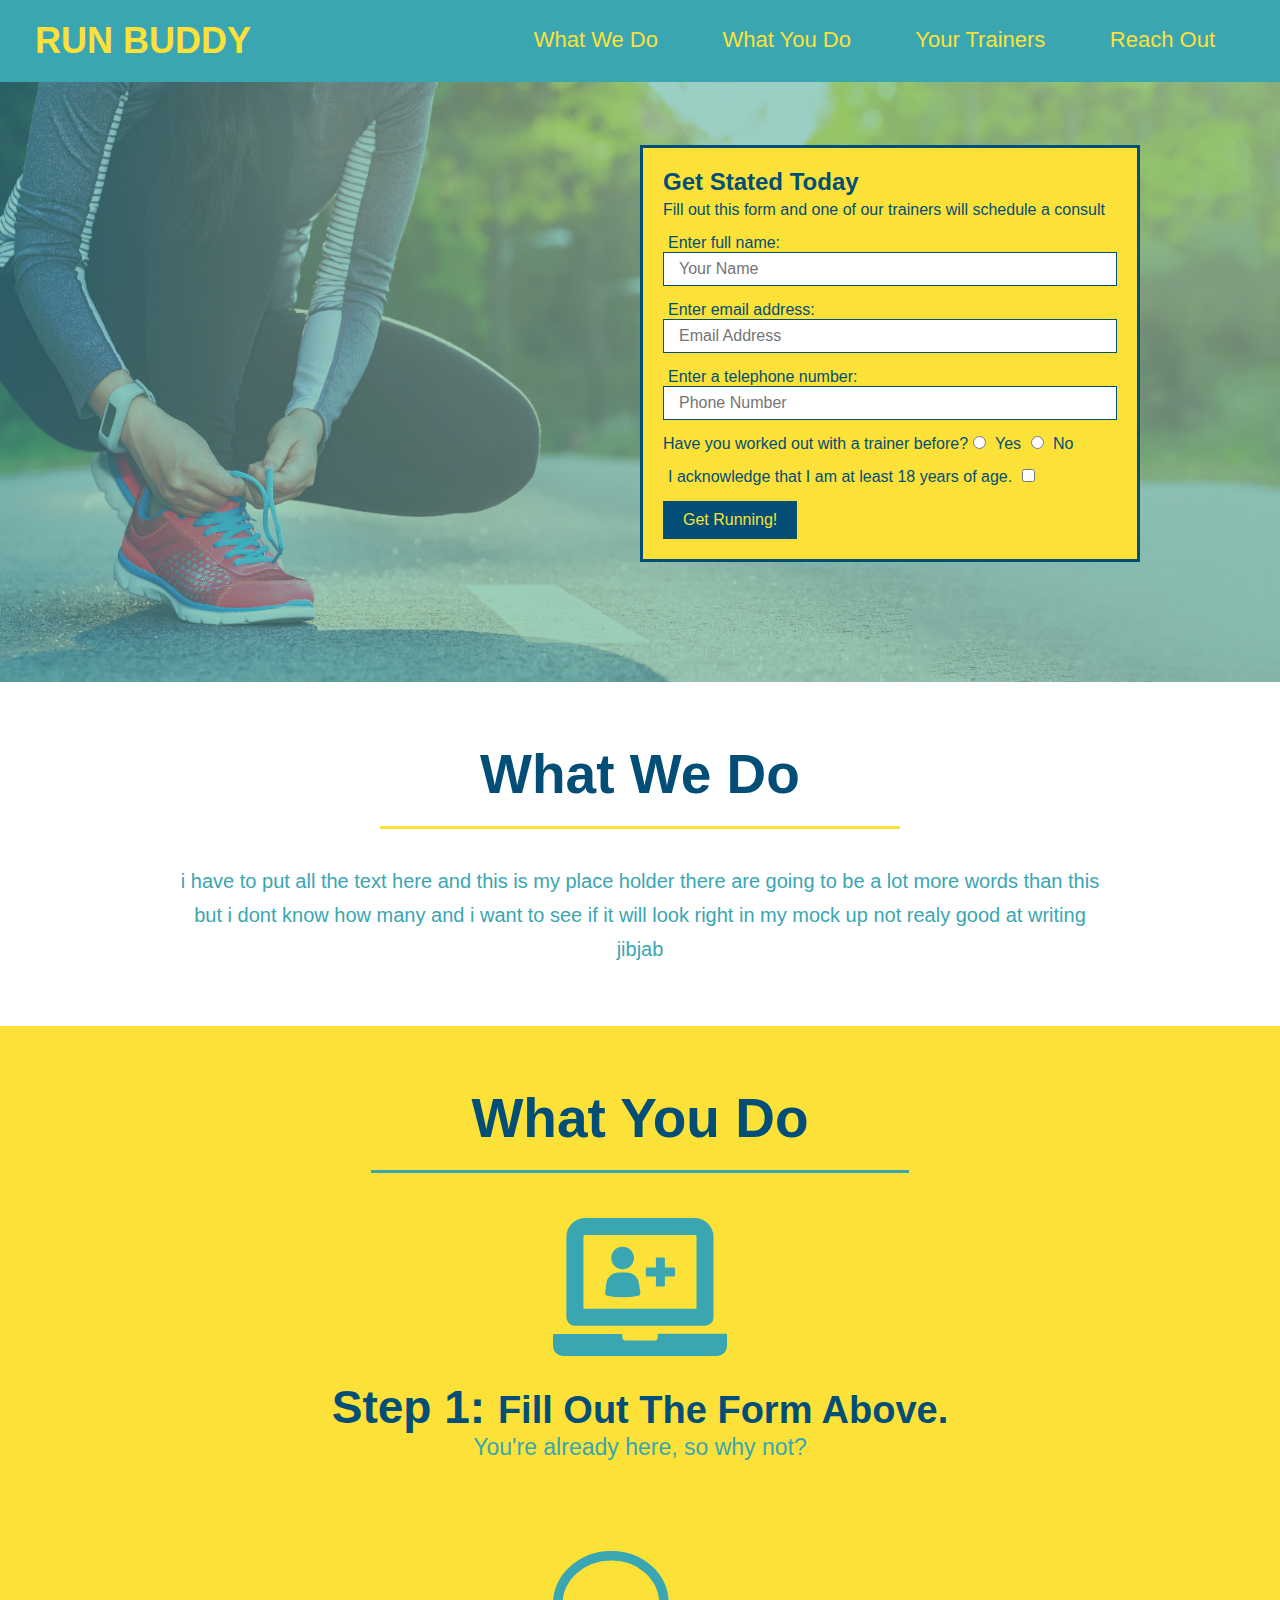
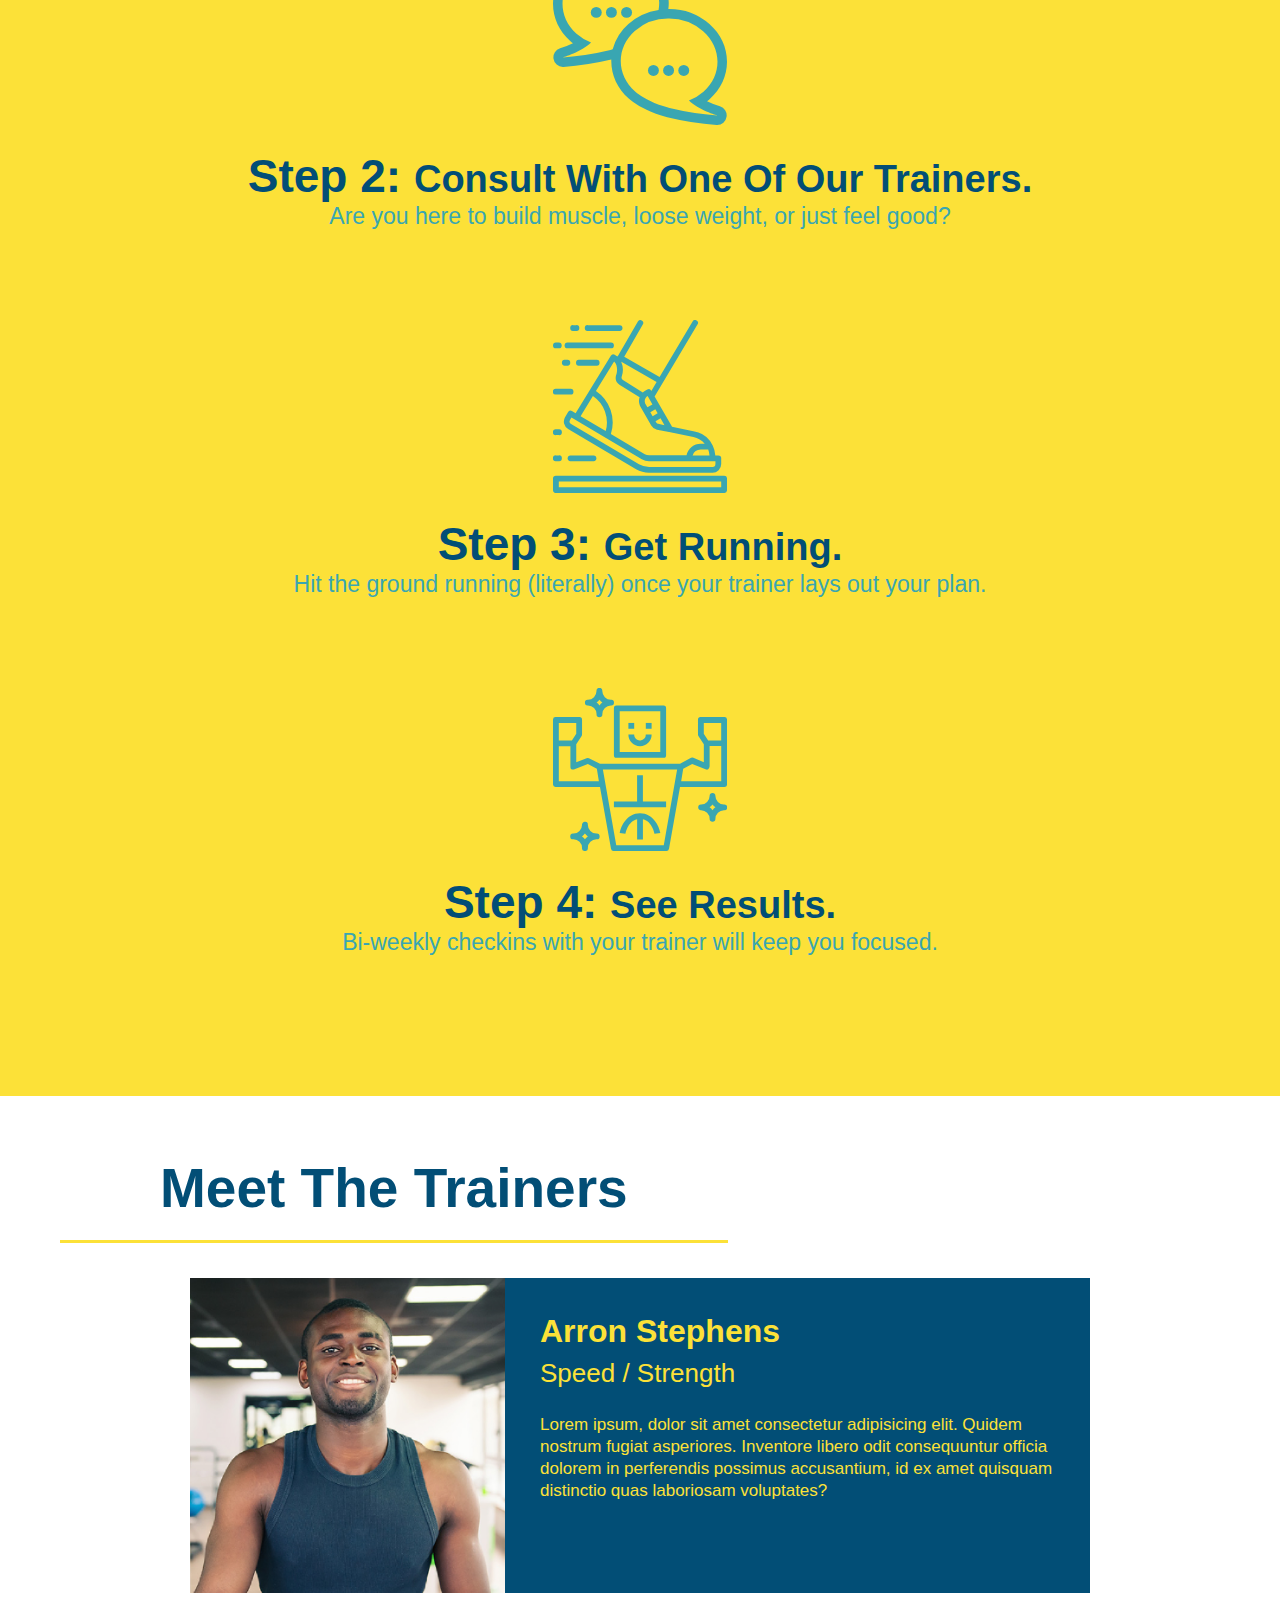
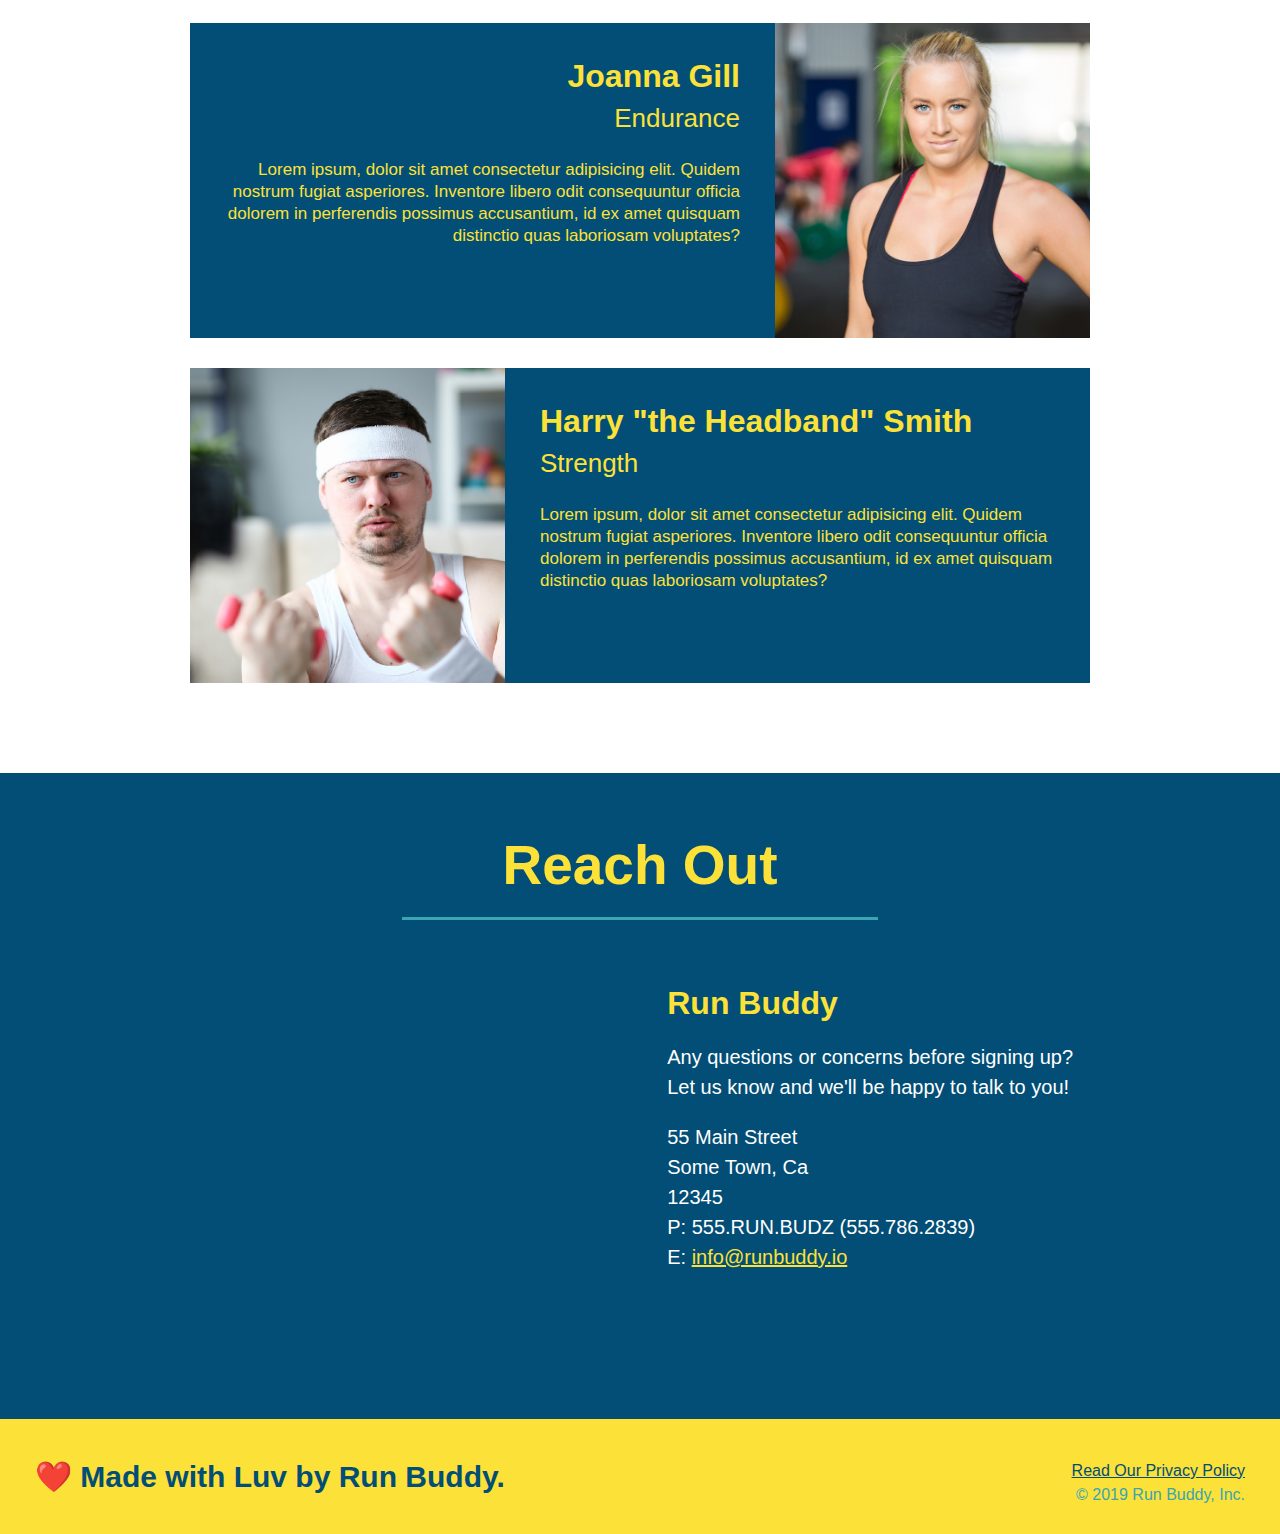
<file: index.html>
<!DOCTYPE html>

<html lang="en">

    <head>

        <link rel="stylesheet" href="./assets/css/style.css"/>

        <meta charset="UTF-8" />

        <title>Run Buddy</title>

    </head>
<!-- navigation -->

<header>

    <h1>
        
        <a href="/">RUN BUDDY</a>

    </h1>

    <nav>

        <!-- Unordered list element -->

        <ul> 

            <!-- List item element -->

            <li>

                <!-- Anchor elememt -->

                <a href="#what-we-do">What We Do</a>

            </li>

            <li>

                <a href="#what-you-do">What You Do</a>

            </li>

            <li>

                <a href="#your-trainers">Your Trainers</a>

            </li>

            <li>

                <a href="#reach-out">Reach Out</a>

            </li>

        </ul>

    </nav>

</header>

<!-- hero/jumbotron -->

<section class="hero">

    <div class="hero-form">

        <h3>Get Stated Today</h3>

        <p>Fill out this form and one of our trainers will schedule a consult</p>

    <!-- Add form element -->

    <form>

        <label for="name">Enter full name:</label>

        <input type="text" placeholder="Your Name" name="name" id="name" class="form-input" />

        <label for="email">Enter email address:</label>

        <input type="email" placeholder="Email Address" name="email" id="email" class="form-input" />
        
        <label for="phone">Enter a telephone number:</label>

        <input type="tel" placeholder="Phone Number" name="phone" id="phone" class="form-input" />

        <p>
            Have you worked out with a trainer before?

            <input type="radio" name="trainer-confirm" id="trainer-yes" />

            <label for="trainer-yes">Yes</label>

            <input type="radio" name="trainer-confirm" id="trainer-no" />

            <label for="trainer-no">No</label>

        </p>

        <p>

            <label for="checkbox">
                
                I acknowledge that I am at least 18 years of age.
            
            </label>

            <input type="checkbox" name="age-confirm" id="checkbox" />

        </p>

        <button type="submit">

            Get Running!

        </button>

    </form>

    </div>

</section>
<!-- end hero/jumbotron -->



<!-- "what we do" section -->

<section id="what-we-do" class="intro">

    <h2 class="section-title primary-border">
        
        What We Do
    
    </h2>

    <p>

        i have to put all the text here and this is my place holder there are going to be a lot more words than this but i dont know how many and i want to see if it will look right in my mock up not realy good at writing jibjab

    </p>

</section>


<!-- "what you do" -->

<section id="what-you-do" class="steps">

    <h2 class="section-title secondary-border">
        
        What You Do
    
    </h2>

    <div>

        <img src="./assets/images/step-1.svg" alt=""/>

        <h3>Step 1: <span>Fill Out The Form Above.</span></h3>

        <p>You're already here, so why not?</p>

    </div>

    <div>

        <img src="./assets/images/step-2.svg" alt=""/>
        
        <h3>Step 2: <span>Consult With One Of Our Trainers.</span></h3>

        <p> Are you here to build muscle, loose weight, or just feel good?</p>

    </div>

    <div>

        <img src="./assets/images/step-3.svg" alt=""/>

        <h3>Step 3: <span>Get Running.</span></h3>

        <p>Hit the ground running (literally) once your trainer lays out your plan.</p>

    </div>

    <div>

        <img src="./assets/images/step-4.svg" alt=""/>

        <h3>Step 4: <span>See Results.</span></h3>

        <p>Bi-weekly checkins with your trainer will keep you focused.</p>

    </div>

</section>


<!-- "met the trainers" section -->

<section id="your-trainers" class="trainers">

    <h2 class="section-title primary-border">
        
        Meet The Trainers
    
    </h2>


    <!-- first trainer bio -->

    <article class="trainer">

        <img src="./assets/images/trainer-1.jpg" alt="Arron Stephens in his workout clothes, ready to pump iron" />

        <div class="trainer-bio text-left">

            <h3>Arron Stephens</h3>

            <h4>Speed / Strength</h4>

            <p>

                Lorem ipsum, dolor sit amet consectetur adipisicing elit. Quidem nostrum fugiat asperiores. Inventore libero odit consequuntur officia dolorem in perferendis possimus accusantium, id ex amet quisquam distinctio quas laboriosam voluptates?

            </p>

        </div>

    </article>

    
    <!-- second trainer bio -->

    <article class="trainer">

        <div class="trainer-bio text-right">

            <h3>Joanna Gill</h3>

            <h4>Endurance</h4>

            <p>

                Lorem ipsum, dolor sit amet consectetur adipisicing elit. Quidem nostrum fugiat asperiores. Inventore libero odit consequuntur officia dolorem in perferendis possimus accusantium, id ex amet quisquam distinctio quas laboriosam voluptates?

            </p>

        </div>

        <img src="./assets/images/trainer-2.jpg" alt="Joanna Gill cooling off after a workout" />
        
    </article>


    <!-- third trainer bio -->

    <article class="trainer">

        <img src="./assets/images/trainer-3.jpg" alt="Harry Smith wearing a headband and lifting comically small pink weights" />

        <div class="trainer-bio text-left">

            <h3>Harry "the Headband" Smith</h3>

            <h4>Strength</h4>

            <p>

                Lorem ipsum, dolor sit amet consectetur adipisicing elit. Quidem nostrum fugiat asperiores. Inventore libero odit consequuntur officia dolorem in perferendis possimus accusantium, id ex amet quisquam distinctio quas laboriosam voluptates?

            </p>

        </div>
        
    </article>

</section>

<!-- "reach out" section -->

<section id="reach-out" class="contact">
    
    <h2 class="section-title secondary-border">Reach Out</h2>

    <div class="contact-info">

        <iframe src="https://www.google.com/maps/embed?pb=!1m18!1m12!1m3!1d3310.6046967775546!2d-118.27391730000001!3d33.9255722!2m3!1f0!2f0!3f0!3m2!1i1024!2i768!4f13.1!3m3!1m2!1s0x80c2c98704fbfc35%3A0xab2a5a52187b3f72!2sS%20Main%20St%2C%20California!5e0!3m2!1sen!2sus!4v1650468134865!5m2!1sen!2sus" 
        
        style="border:0;" 
        
        allowfullscreen="" 
        
        loading="lazy" 
        
        referrerpolicy="no-referrer-when-downgrade">
    
    </iframe>

    <div>

        <h3> Run Buddy</h3>

        <p>

            Any questions or concerns before signing up?

            <br />

            Let us know and we'll be happy to talk to you!

        </p>

        <address>

            55 Main Street <br />

            Some Town, Ca <br />

            12345 <br />

            P: 555.RUN.BUDZ (555.786.2839) <br />

            E: <a href="mailto:info@runbuddy.io">info@runbuddy.io</a>

        </address>

    </div>

    </div>

</section>


<!-- footer -->

<footer>

    <h2> ❤️ Made with Luv by Run Buddy.</h2>

    <div>

        <a href="privacy-policy.html">Read Our Privacy Policy</a><br />

        &copy; 2019 Run Buddy, Inc.

    </div>

</footer>
</file>
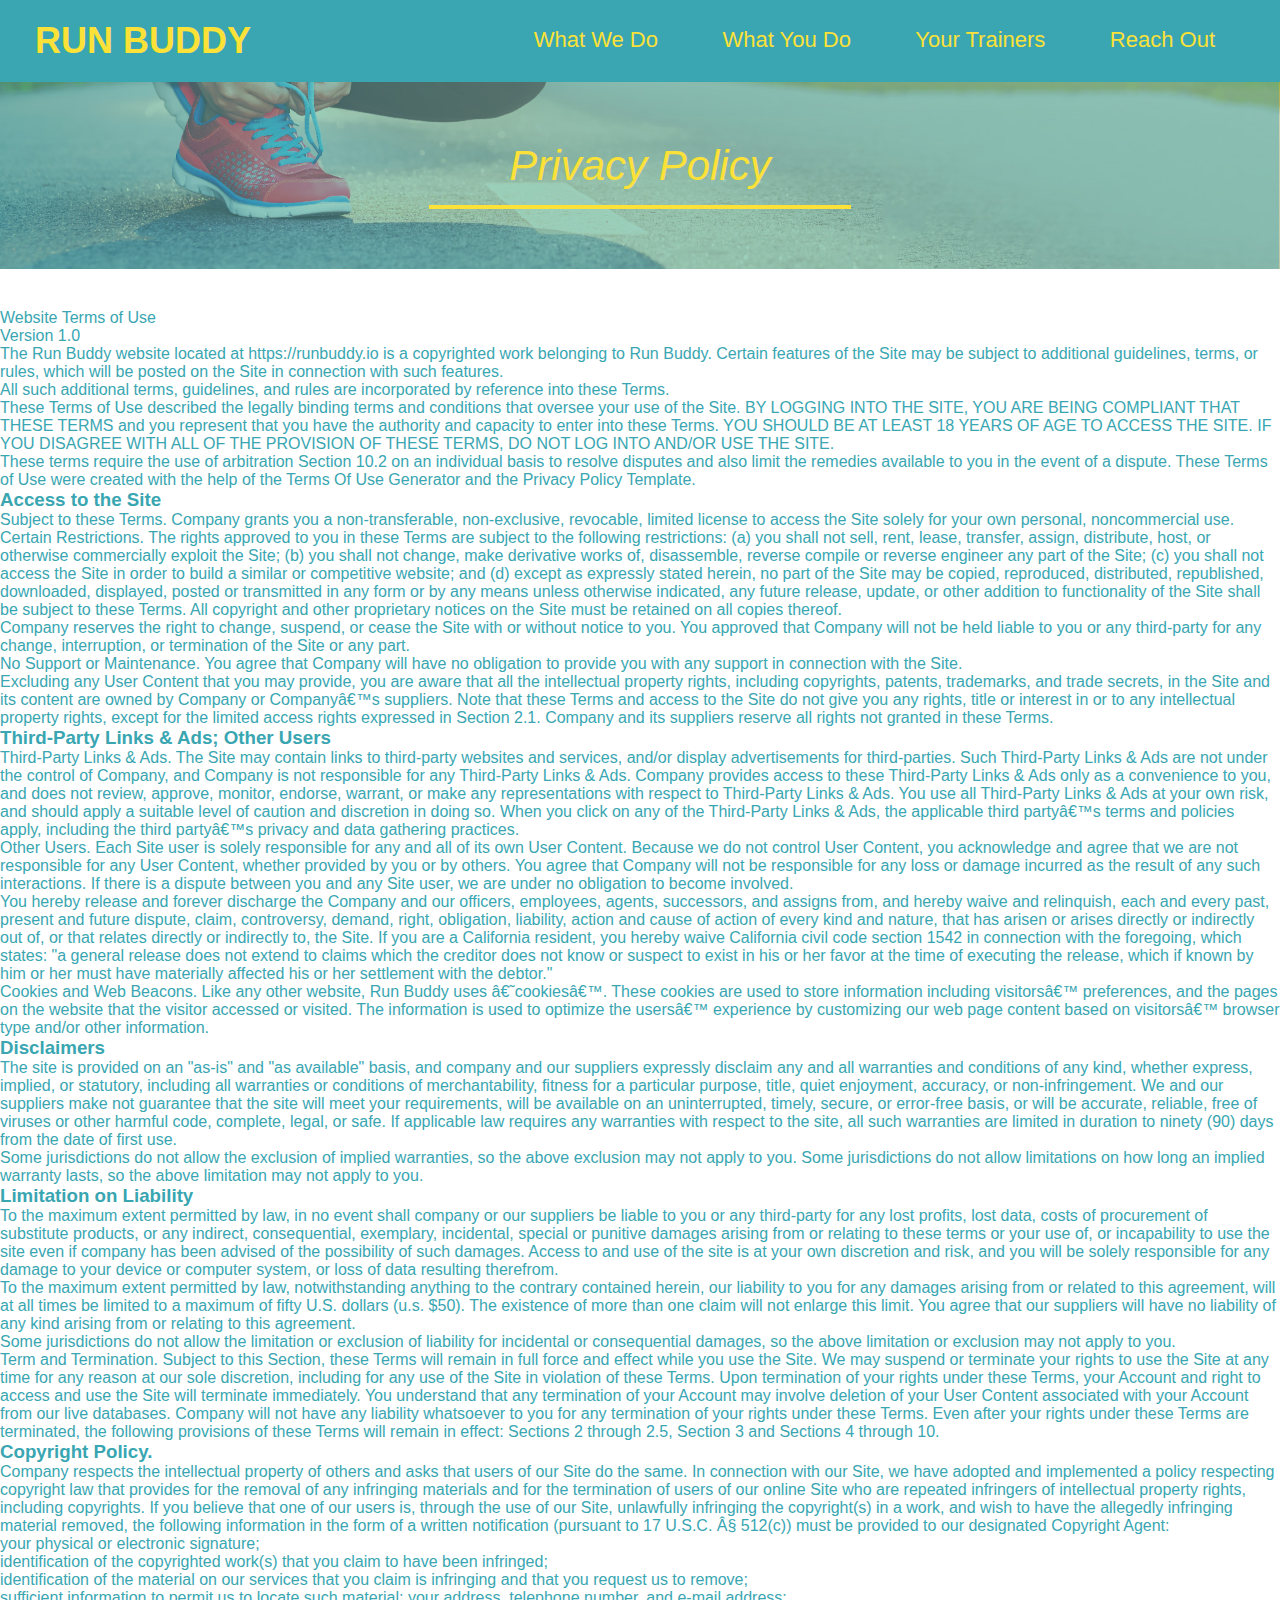
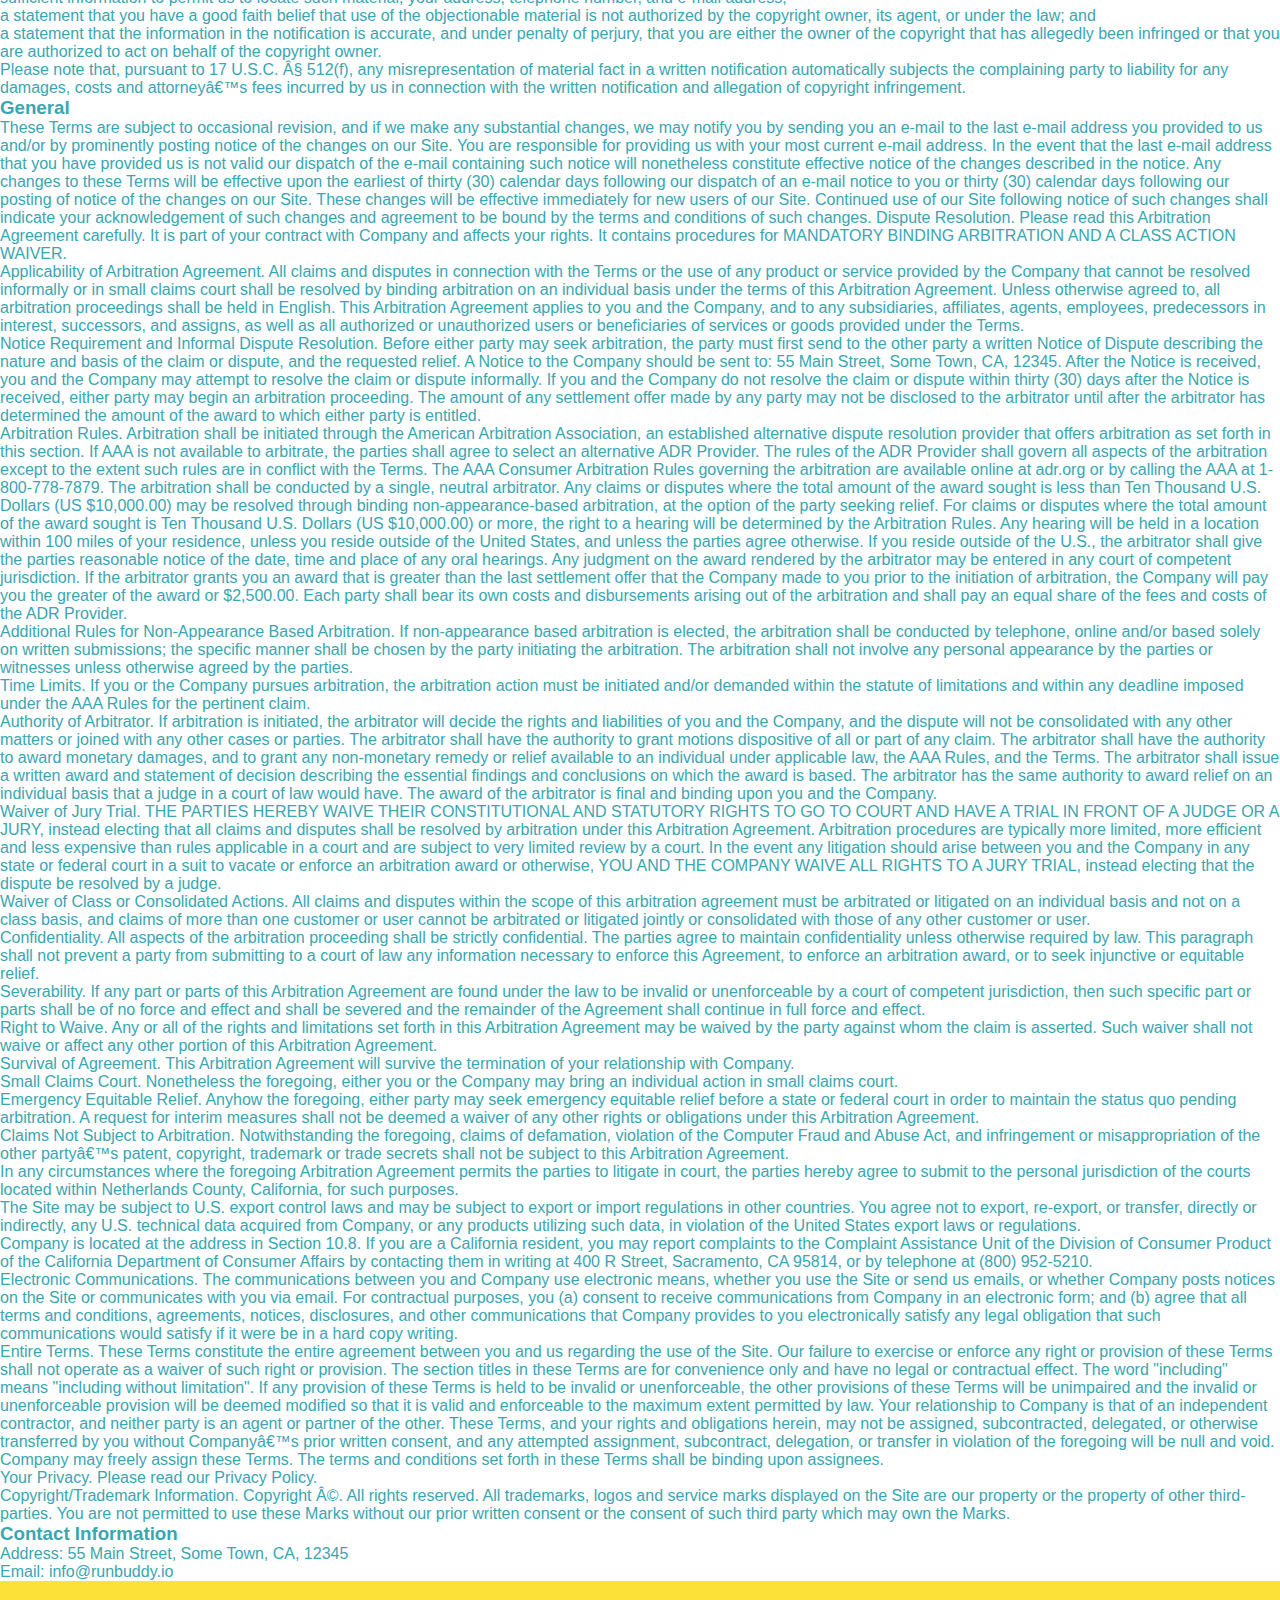
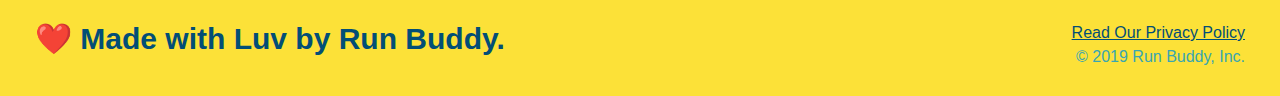
<file: privacy-policy.html>
<!DOCTYPE html>

<html lang="en">

    <head>

        <link rel="stylesheet" href="./assets/css/style.css"/>

        <link rel="stylesheet" href="./assets/css/secondary-styles.css">

        <meta charset="UTF-8" />

        <title>Privacy Policy - Run Buddy</title>

    </head>

    <!-- Navigation -->

    <header>

        <h1>
            
            <a href="/">RUN BUDDY</a>
    
        </h1>
    
        <nav>
    
            <!-- Unordered list element -->
    
            <ul> 
    
                <!-- List item element -->
    
                <li>
    
                    <!-- Anchor elememt -->
    
                    <a href="./index.html#what-we-do">What We Do</a>
    
                </li>
    
                <li>
    
                    <a href="./index.html#what-you-do">What You Do</a>
    
                </li>
    
                <li>
    
                    <a href="./index.html#your-trainers">Your Trainers</a>
    
                </li>
    
                <li>
    
                    <a href="./index.html#reach-out">Reach Out</a>
    
                </li>
    
            </ul>
    
        </nav>
    
    </header>

    <!-- Privacy Policy verbiage start -->


    <section class="hero">

        <h2 class="page-title">

            Privacy Policy

        </h2>

    </section>

    <article class="secondary-content">

        <p>
            Website Terms of Use
          </p>
    
          <p>
            Version 1.0
          </p>
    
          <p>
            The Run Buddy website located at https://runbuddy.io is a copyrighted work belonging to Run Buddy. Certain
            features of the Site may be subject to additional guidelines, terms, or rules, which will be posted on the Site
            in connection with such features.
          </p>
    
          <p>
            All such additional terms, guidelines, and rules are incorporated by reference into these Terms.
          </p>
    
          <p>
            These Terms of Use described the legally binding terms and conditions that oversee your use of the Site. BY
            LOGGING INTO THE SITE, YOU ARE BEING COMPLIANT THAT THESE TERMS and you represent that you have the authority
            and capacity to enter into these Terms. YOU SHOULD BE AT LEAST 18 YEARS OF AGE TO ACCESS THE SITE. IF YOU
            DISAGREE WITH ALL OF THE PROVISION OF THESE TERMS, DO NOT LOG INTO AND/OR USE THE SITE.
          </p>
    
          <p>
            These terms require the use of arbitration Section 10.2 on an individual basis to resolve disputes and also
            limit the remedies available to you in the event of a dispute. These Terms of Use were created with the help of
            the Terms Of Use Generator and the Privacy Policy Template.
          </p>
    
          <h3>
            Access to the Site
          </h3>
    
          <p>
            Subject to these Terms. Company grants you a non-transferable, non-exclusive, revocable, limited license to
            access the Site solely for your own personal, noncommercial use.
          </p>
    
          <p>
            Certain Restrictions. The rights approved to you in these Terms are subject to the following restrictions: (a)
            you shall not sell, rent, lease, transfer, assign, distribute, host, or otherwise commercially exploit the Site;
            (b) you shall not change, make derivative works of, disassemble, reverse compile or reverse engineer any part of
            the Site; (c) you shall not access the Site in order to build a similar or competitive website; and (d) except
            as expressly stated herein, no part of the Site may be copied, reproduced, distributed, republished, downloaded,
            displayed, posted or transmitted in any form or by any means unless otherwise indicated, any future release,
            update, or other addition to functionality of the Site shall be subject to these Terms. All copyright and other
            proprietary notices on the Site must be retained on all copies thereof.
          </p>
    
          <p>
            Company reserves the right to change, suspend, or cease the Site with or without notice to you. You approved
            that Company will not be held liable to you or any third-party for any change, interruption, or termination of
            the Site or any part.
          </p>
    
          <p>
            No Support or Maintenance. You agree that Company will have no obligation to provide you with any support in
            connection with the Site.
          </p>
    
          <p>
            Excluding any User Content that you may provide, you are aware that all the intellectual property rights,
            including copyrights, patents, trademarks, and trade secrets, in the Site and its content are owned by Company
            or Companyâ€™s suppliers. Note that these Terms and access to the Site do not give you any rights, title or
            interest in or to any intellectual property rights, except for the limited access rights expressed in Section
            2.1. Company and its suppliers reserve all rights not granted in these Terms.
          </p>
    
          <h3>
            Third-Party Links & Ads; Other Users
          </h3>
    
          <p>
            Third-Party Links & Ads. The Site may contain links to third-party websites and services, and/or display
            advertisements for third-parties. Such Third-Party Links & Ads are not under the control of Company, and Company
            is not responsible for any Third-Party Links & Ads. Company provides access to these Third-Party Links & Ads
            only as a convenience to you, and does not review, approve, monitor, endorse, warrant, or make any
            representations with respect to Third-Party Links & Ads. You use all Third-Party Links & Ads at your own risk,
            and should apply a suitable level of caution and discretion in doing so. When you click on any of the
            Third-Party Links & Ads, the applicable third partyâ€™s terms and policies apply, including the third partyâ€™s
            privacy and data gathering practices.
          </p>
    
          <p>
            Other Users. Each Site user is solely responsible for any and all of its own User Content. Because we do not
            control User Content, you acknowledge and agree that we are not responsible for any User Content, whether
            provided by you or by others. You agree that Company will not be responsible for any loss or damage incurred as
            the result of any such interactions. If there is a dispute between you and any Site user, we are under no
            obligation to become involved.
          </p>
    
          <p>
            You hereby release and forever discharge the Company and our officers, employees, agents, successors, and
            assigns from, and hereby waive and relinquish, each and every past, present and future dispute, claim,
            controversy, demand, right, obligation, liability, action and cause of action of every kind and nature, that has
            arisen or arises directly or indirectly out of, or that relates directly or indirectly to, the Site. If you are
            a California resident, you hereby waive California civil code section 1542 in connection with the foregoing,
            which states: "a general release does not extend to claims which the creditor does not know or suspect to exist
            in his or her favor at the time of executing the release, which if known by him or her must have materially
            affected his or her settlement with the debtor."
          </p>
    
          <p>
            Cookies and Web Beacons. Like any other website, Run Buddy uses â€˜cookiesâ€™. These cookies are used to store
            information including visitorsâ€™ preferences, and the pages on the website that the visitor accessed or visited.
            The information is used to optimize the usersâ€™ experience by customizing our web page content based on visitorsâ€™
            browser type and/or other information.
          </p>
    
          <h3>
            Disclaimers
          </h3>
    
          <p>
            The site is provided on an "as-is" and "as available" basis, and company and our suppliers expressly disclaim
            any and all warranties and conditions of any kind, whether express, implied, or statutory, including all
            warranties or conditions of merchantability, fitness for a particular purpose, title, quiet enjoyment, accuracy,
            or non-infringement. We and our suppliers make not guarantee that the site will meet your requirements, will be
            available on an uninterrupted, timely, secure, or error-free basis, or will be accurate, reliable, free of
            viruses or other harmful code, complete, legal, or safe. If applicable law requires any warranties with respect
            to the site, all such warranties are limited in duration to ninety (90) days from the date of first use.
          </p>
    
          <p>
            Some jurisdictions do not allow the exclusion of implied warranties, so the above exclusion may not apply to
            you. Some jurisdictions do not allow limitations on how long an implied warranty lasts, so the above limitation
            may not apply to you.
          </p>
    
          <h3>
            Limitation on Liability
          </h3>
    
          <p>
            To the maximum extent permitted by law, in no event shall company or our suppliers be liable to you or any
            third-party for any lost profits, lost data, costs of procurement of substitute products, or any indirect,
            consequential, exemplary, incidental, special or punitive damages arising from or relating to these terms or
            your use of, or incapability to use the site even if company has been advised of the possibility of such
            damages. Access to and use of the site is at your own discretion and risk, and you will be solely responsible
            for any damage to your device or computer system, or loss of data resulting therefrom.
          </p>
    
          <p>
            To the maximum extent permitted by law, notwithstanding anything to the contrary contained herein, our liability
            to you for any damages arising from or related to this agreement, will at all times be limited to a maximum of
            fifty U.S. dollars (u.s. $50). The existence of more than one claim will not enlarge this limit. You agree that
            our suppliers will have no liability of any kind arising from or relating to this agreement.
          </p>
    
          <p>
            Some jurisdictions do not allow the limitation or exclusion of liability for incidental or consequential
            damages, so the above limitation or exclusion may not apply to you.
          </p>
    
          <p>
            Term and Termination. Subject to this Section, these Terms will remain in full force and effect while you use
            the Site. We may suspend or terminate your rights to use the Site at any time for any reason at our sole
            discretion, including for any use of the Site in violation of these Terms. Upon termination of your rights under
            these Terms, your Account and right to access and use the Site will terminate immediately. You understand that
            any termination of your Account may involve deletion of your User Content associated with your Account from our
            live databases. Company will not have any liability whatsoever to you for any termination of your rights under
            these Terms. Even after your rights under these Terms are terminated, the following provisions of these Terms
            will remain in effect: Sections 2 through 2.5, Section 3 and Sections 4 through 10.
          </p>
    
          <h3>
            Copyright Policy.
          </h3>
    
          <p>
            Company respects the intellectual property of others and asks that users of our Site do the same. In connection
            with our Site, we have adopted and implemented a policy respecting copyright law that provides for the removal
            of any infringing materials and for the termination of users of our online Site who are repeated infringers of
            intellectual property rights, including copyrights. If you believe that one of our users is, through the use of
            our Site, unlawfully infringing the copyright(s) in a work, and wish to have the allegedly infringing material
            removed, the following information in the form of a written notification (pursuant to 17 U.S.C. Â§ 512(c)) must
            be provided to our designated Copyright Agent:
          </p>
    
          <ul>
            <li>
              your physical or electronic signature;
            </li>
            <li>
              identification of the copyrighted work(s) that you claim to have been infringed;
            </li>
            <li>
              identification of the material on our services that you claim is infringing and that you request us to remove;
            </li>
            <li>
              sufficient information to permit us to locate such material; your address, telephone number, and e-mail
              address;
            </li>
            <li>
              a statement that you have a good faith belief that use of the objectionable material is not authorized by the
              copyright owner, its agent, or under the law; and
            </li>
            <li>
              a statement that the information in the notification is accurate, and under penalty of perjury, that you are
              either the owner of the copyright that has allegedly been infringed or that you are authorized to act on
              behalf of the copyright owner.
            </li>
          </ul>
    
          <p>
            Please note that, pursuant to 17 U.S.C. Â§ 512(f), any misrepresentation of material fact in a written
            notification automatically subjects the complaining party to liability for any damages, costs and attorneyâ€™s
            fees incurred by us in connection with the written notification and allegation of copyright infringement.
          </p>
    
          <h3>
            General
          </h3>
    
          <p>
            These Terms are subject to occasional revision, and if we make any substantial changes, we may notify you by
            sending you an e-mail to the last e-mail address you provided to us and/or by prominently posting notice of the
            changes on our Site. You are responsible for providing us with your most current e-mail address. In the event
            that the last e-mail address that you have provided us is not valid our dispatch of the e-mail containing such
            notice will nonetheless constitute effective notice of the changes described in the notice. Any changes to these
            Terms will be effective upon the earliest of thirty (30) calendar days following our dispatch of an e-mail
            notice to you or thirty (30) calendar days following our posting of notice of the changes on our Site. These
            changes will be effective immediately for new users of our Site. Continued use of our Site following notice of
            such changes shall indicate your acknowledgement of such changes and agreement to be bound by the terms and
            conditions of such changes. Dispute Resolution. Please read this Arbitration Agreement carefully. It is part of
            your contract with Company and affects your rights. It contains procedures for MANDATORY BINDING ARBITRATION AND
            A CLASS ACTION WAIVER.
          </p>
    
          <p>
            Applicability of Arbitration Agreement. All claims and disputes in connection with the Terms or the use of any
            product or service provided by the Company that cannot be resolved informally or in small claims court shall be
            resolved by binding arbitration on an individual basis under the terms of this Arbitration Agreement. Unless
            otherwise agreed to, all arbitration proceedings shall be held in English. This Arbitration Agreement applies to
            you and the Company, and to any subsidiaries, affiliates, agents, employees, predecessors in interest,
            successors, and assigns, as well as all authorized or unauthorized users or beneficiaries of services or goods
            provided under the Terms.
          </p>
    
          <p>
            Notice Requirement and Informal Dispute Resolution. Before either party may seek arbitration, the party must
            first send to the other party a written Notice of Dispute describing the nature and basis of the claim or
            dispute, and the requested relief. A Notice to the Company should be sent to: 55 Main Street, Some Town, CA,
            12345. After the Notice is received, you and the Company may attempt to resolve the claim or dispute informally.
            If you and the Company do not resolve the claim or dispute within thirty (30) days after the Notice is received,
            either party may begin an arbitration proceeding. The amount of any settlement offer made by any party may not
            be disclosed to the arbitrator until after the arbitrator has determined the amount of the award to which either
            party is entitled.
          </p>
    
          <p>
            Arbitration Rules. Arbitration shall be initiated through the American Arbitration Association, an established
            alternative dispute resolution provider that offers arbitration as set forth in this section. If AAA is not
            available to arbitrate, the parties shall agree to select an alternative ADR Provider. The rules of the ADR
            Provider shall govern all aspects of the arbitration except to the extent such rules are in conflict with the
            Terms. The AAA Consumer Arbitration Rules governing the arbitration are available online at adr.org or by
            calling the AAA at 1-800-778-7879. The arbitration shall be conducted by a single, neutral arbitrator. Any
            claims or disputes where the total amount of the award sought is less than Ten Thousand U.S. Dollars (US
            $10,000.00) may be resolved through binding non-appearance-based arbitration, at the option of the party seeking
            relief. For claims or disputes where the total amount of the award sought is Ten Thousand U.S. Dollars (US
            $10,000.00) or more, the right to a hearing will be determined by the Arbitration Rules. Any hearing will be
            held in a location within 100 miles of your residence, unless you reside outside of the United States, and
            unless the parties agree otherwise. If you reside outside of the U.S., the arbitrator shall give the parties
            reasonable notice of the date, time and place of any oral hearings. Any judgment on the award rendered by the
            arbitrator may be entered in any court of competent jurisdiction. If the arbitrator grants you an award that is
            greater than the last settlement offer that the Company made to you prior to the initiation of arbitration, the
            Company will pay you the greater of the award or $2,500.00. Each party shall bear its own costs and
            disbursements arising out of the arbitration and shall pay an equal share of the fees and costs of the ADR
            Provider.
          </p>
    
          <p>
            Additional Rules for Non-Appearance Based Arbitration. If non-appearance based arbitration is elected, the
            arbitration shall be conducted by telephone, online and/or based solely on written submissions; the specific
            manner shall be chosen by the party initiating the arbitration. The arbitration shall not involve any personal
            appearance by the parties or witnesses unless otherwise agreed by the parties.
          </p>
    
          <p>
            Time Limits. If you or the Company pursues arbitration, the arbitration action must be initiated and/or demanded
            within the statute of limitations and within any deadline imposed under the AAA Rules for the pertinent claim.
          </p>
    
          <p>
            Authority of Arbitrator. If arbitration is initiated, the arbitrator will decide the rights and liabilities of
            you and the Company, and the dispute will not be consolidated with any other matters or joined with any other
            cases or parties. The arbitrator shall have the authority to grant motions dispositive of all or part of any
            claim. The arbitrator shall have the authority to award monetary damages, and to grant any non-monetary remedy
            or relief available to an individual under applicable law, the AAA Rules, and the Terms. The arbitrator shall
            issue a written award and statement of decision describing the essential findings and conclusions on which the
            award is based. The arbitrator has the same authority to award relief on an individual basis that a judge in a
            court of law would have. The award of the arbitrator is final and binding upon you and the Company.
          </p>
    
          <p>
            Waiver of Jury Trial. THE PARTIES HEREBY WAIVE THEIR CONSTITUTIONAL AND STATUTORY RIGHTS TO GO TO COURT AND HAVE
            A TRIAL IN FRONT OF A JUDGE OR A JURY, instead electing that all claims and disputes shall be resolved by
            arbitration under this Arbitration Agreement. Arbitration procedures are typically more limited, more efficient
            and less expensive than rules applicable in a court and are subject to very limited review by a court. In the
            event any litigation should arise between you and the Company in any state or federal court in a suit to vacate
            or enforce an arbitration award or otherwise, YOU AND THE COMPANY WAIVE ALL RIGHTS TO A JURY TRIAL, instead
            electing that the dispute be resolved by a judge.
          </p>
    
          <p>
            Waiver of Class or Consolidated Actions. All claims and disputes within the scope of this arbitration agreement
            must be arbitrated or litigated on an individual basis and not on a class basis, and claims of more than one
            customer or user cannot be arbitrated or litigated jointly or consolidated with those of any other customer or
            user.
          </p>
    
          <p>
            Confidentiality. All aspects of the arbitration proceeding shall be strictly confidential. The parties agree to
            maintain confidentiality unless otherwise required by law. This paragraph shall not prevent a party from
            submitting to a court of law any information necessary to enforce this Agreement, to enforce an arbitration
            award, or to seek injunctive or equitable relief.
          </p>
    
          <p>
            Severability. If any part or parts of this Arbitration Agreement are found under the law to be invalid or
            unenforceable by a court of competent jurisdiction, then such specific part or parts shall be of no force and
            effect and shall be severed and the remainder of the Agreement shall continue in full force and effect.
          </p>
    
          <p>
            Right to Waive. Any or all of the rights and limitations set forth in this Arbitration Agreement may be waived
            by the party against whom the claim is asserted. Such waiver shall not waive or affect any other portion of this
            Arbitration Agreement.
          </p>
    
          <p>
            Survival of Agreement. This Arbitration Agreement will survive the termination of your relationship with
            Company.
          </p>
    
          <p>
            Small Claims Court. Nonetheless the foregoing, either you or the Company may bring an individual action in small
            claims court.
          </p>
    
          <p>
            Emergency Equitable Relief. Anyhow the foregoing, either party may seek emergency equitable relief before a
            state or federal court in order to maintain the status quo pending arbitration. A request for interim measures
            shall not be deemed a waiver of any other rights or obligations under this Arbitration Agreement.
          </p>
    
          <p>
            Claims Not Subject to Arbitration. Notwithstanding the foregoing, claims of defamation, violation of the
            Computer Fraud and Abuse Act, and infringement or misappropriation of the other partyâ€™s patent, copyright,
            trademark or trade secrets shall not be subject to this Arbitration Agreement.
          </p>
    
          <p>
            In any circumstances where the foregoing Arbitration Agreement permits the parties to litigate in court, the
            parties hereby agree to submit to the personal jurisdiction of the courts located within Netherlands County,
            California, for such purposes.
          </p>
    
          <p>
            The Site may be subject to U.S. export control laws and may be subject to export or import regulations in other
            countries. You agree not to export, re-export, or transfer, directly or indirectly, any U.S. technical data
            acquired from Company, or any products utilizing such data, in violation of the United States export laws or
            regulations.
          </p>
    
          <p>
            Company is located at the address in Section 10.8. If you are a California resident, you may report complaints
            to the Complaint Assistance Unit of the Division of Consumer Product of the California Department of Consumer
            Affairs by contacting them in writing at 400 R Street, Sacramento, CA 95814, or by telephone at (800) 952-5210.
          </p>
    
          <p>
            Electronic Communications. The communications between you and Company use electronic means, whether you use the
            Site or send us emails, or whether Company posts notices on the Site or communicates with you via email. For
            contractual purposes, you (a) consent to receive communications from Company in an electronic form; and (b)
            agree that all terms and conditions, agreements, notices, disclosures, and other communications that Company
            provides to you electronically satisfy any legal obligation that such communications would satisfy if it were be
            in a hard copy writing.
          </p>
    
          <p>
            Entire Terms. These Terms constitute the entire agreement between you and us regarding the use of the Site. Our
            failure to exercise or enforce any right or provision of these Terms shall not operate as a waiver of such right
            or provision. The section titles in these Terms are for convenience only and have no legal or contractual
            effect. The word "including" means "including without limitation". If any provision of these Terms is held to be
            invalid or unenforceable, the other provisions of these Terms will be unimpaired and the invalid or
            unenforceable provision will be deemed modified so that it is valid and enforceable to the maximum extent
            permitted by law. Your relationship to Company is that of an independent contractor, and neither party is an
            agent or partner of the other. These Terms, and your rights and obligations herein, may not be assigned,
            subcontracted, delegated, or otherwise transferred by you without Companyâ€™s prior written consent, and any
            attempted assignment, subcontract, delegation, or transfer in violation of the foregoing will be null and void.
            Company may freely assign these Terms. The terms and conditions set forth in these Terms shall be binding upon
            assignees.
          </p>
    
          <p>
            Your Privacy. Please read our Privacy Policy.
          </p>
    
          <p>
            Copyright/Trademark Information. Copyright Â©. All rights reserved. All trademarks, logos and service marks
            displayed on the Site are our property or the property of other third-parties. You are not permitted to use
            these Marks without our prior written consent or the consent of such third party which may own the Marks.
          </p>
    
          <h3>
            Contact Information
          </h3>
    
          <p>
            Address: 55 Main Street, Some Town, CA, 12345
          </p>
    
          <p>
            Email: info@runbuddy.io
          </p>

    </article>

    <!-- Privacy Policy verbiage end -->

    <!-- Footer -->

<footer>

    <h2> ❤️ Made with Luv by Run Buddy.</h2>

    <div>

        <a href="#">Read Our Privacy Policy</a><br />

        &copy; 2019 Run Buddy, Inc.

    </div>

</footer>
</file>
<file: assets/css/style.css>
* {

    margin: 0;

    padding: 0;

    box-sizing: border-box;

}

body {

    /* more on this crazy alphanumerical vale in a minute! */

    color: #39a6b2;

    font-family: Helvetica, Arial, sans-serif;

    
}

    /* apply styles to <header> */

header {

    padding: 20px 35px;

    background-color: #39a6b2;

}

header h1 {

    font-weight: bold;

    font-size: 36px;

    color: #fce138;

    margin: 0;

    display: inline;

}

header a {

    text-decoration: none;

    color: #fce138;

}

header nav {

    float: right;

    margin: 7px 0;

}

header nav ul li {

    display: inline;

}

header nav ul li a {

    margin: 0 30px;

    font-weight: lighter;

    font-size: 22px;

}

footer {

    background: #fce138;

    width: 100%;

    padding: 40px 35px;

}

footer h2 {

    display: inline;

    color: #024e76;

    font-size: 30px;

    margin: 0;
    
}

footer div {

    float: right;

    line-height: 1.5;

    text-align: right;

}

footer a {

    color: #024e76;

}

section {

    padding: 60px;

}

/* Hero Style Start */

.hero {

    background-image: url("../images/hero-bg.jpg");

    height: 600px;

    background-size: cover;

    background-position: center;

    position: relative;

}

.hero-form {

    /* wont allow ... in. causes border to not work */

    border: 3px solid #024e76;

    background-color: #fce138;

    padding: 20px;

    width: 500px;

    color: #024e76;

    position: absolute;

    bottom: 120px;

    right: 140px;

}

.hero-form h3 {

    font-size: 24px;

    margin: 0;

}

.hero-form p {

    margin: 5px 0 15px 0;

}

.form-input {

    border: 1px solid #024e76;

    display: block;

    padding: 7px 15px;

    font-size: 16px;

    color: #024e76;

    width: 100%;

    margin-bottom: 15px;

}

.hero-form label {

    margin: 0 5px;

}

.hero-form button {

    color: #fce138;

    background-color: #024e76;

    border: none;

    padding: 10px 20px;

    font-size: 16px;

}

/* Hero Style End */

/* what we do start */

.intro {

    text-align: center;

}


.intro p {

    line-height: 1.7;

    color: #39a6b2;

    width: 80%;

    font-size: 20px;

    margin: 0 auto;

}

/* what we do end */

/* what you do start */

.steps {

    text-align: center;

    background-color: #fce138;

}

.steps div {

    margin-bottom: 80px;

}

.steps img {

    width: 15%;

    margin: 10px 0;

}

.steps h3 {

    color: #024e76;

    font-size: 46px;

    margin-top: 10px;
    
}

.steps p {

    color: #39a6b2;

    font-size: 23px;

}

.steps span {

    font-size: 38px;

}

/* all section title style detour start*/

.section-title {

    font-size: 55px;

    color: #024e76;

    margin-bottom: 35px;

    padding: 0 100px 20px 100px;

    display: inline-block;

    border-bottom: 3px solid;

}

.primary-border {

    border-color: #fce138;

}

.secondary-border {

    border-color: #39a6b2;

}

/* all section title style detour end*/

.trainer {

    text-align: center;

}

.trainer {

    width: 900px;

    margin: 0 auto 30px auto;

    background: #024e76;

    color: #fce138;

    overflow: auto;

}

.trainer img {

    width: 35%;

    float: left;

}

.trainer-bio {

    padding: 35px;

    float: left;

    width: 65%;

}

.text-left {

    text-align: left;

}

.text-right {

    text-align: right;

}

.trainer-bio h3 {

    font-size: 32px;

    margin-bottom: 8px;

}

.trainer-bio h4 {

    font-weight: lighter;

    font-size: 26px;

    margin-bottom: 25px;

}

.trainer-bio p {

    font-size: 17px;

    line-height: 1.3;

}

/* trainer bio end */


/* Reach out style start */

.contact {

    text-align: center;

    background: #024e76;

}

.contact h2 {

    color: #fce138;

}

.contact-info iframe {

    width: 400px;

    height: 400px;

}

.contact-info div {

    display: inline-block;

    width: 410px;

    vertical-align: top;

    text-align: left;

    margin: 30px 0 0 60px;

    color: white;

}

.contact-info h3 {

    color: #fce138;

    font-size: 32px;

}

.contact-info p, .contact-info address {

    margin: 20px 0;

    line-height: 1.5;

    font-size: 20px;

    font-style: normal;

}

.contact-info a {

    color: #fce138;

}

/* reach out style end */
</file>
<file: assets/css/secondary-styles.css>
.hero {

    background-position: bottom;

    height: auto;

    text-align: center;

    margin-bottom: 40px;

}

.page-title {

    color: #fce138;

    display: inline-block;

    border-bottom: solid 4px #fce138;

    font-weight: normal;

    padding: 0 80px 15px 80px;

    font-size: 42px;

    font-style: italic;

    
    
}

.scondary-content {

    width: 80%;

    margin: 0 auto;

    color: #024e76;

}

.scondary-content h3 {

    font-size: 25px;

    margin: 20px 0;

}

.scondary-content p {

    font-size: 16px;

    line-height: 1.5;

    margin: 20px 0;

}

.scondary-content ul {

    margin: 15px 20px;

}

.scondary-content li {

    color: #39a6b2;

    margin: 10px 0;
}
</file>
